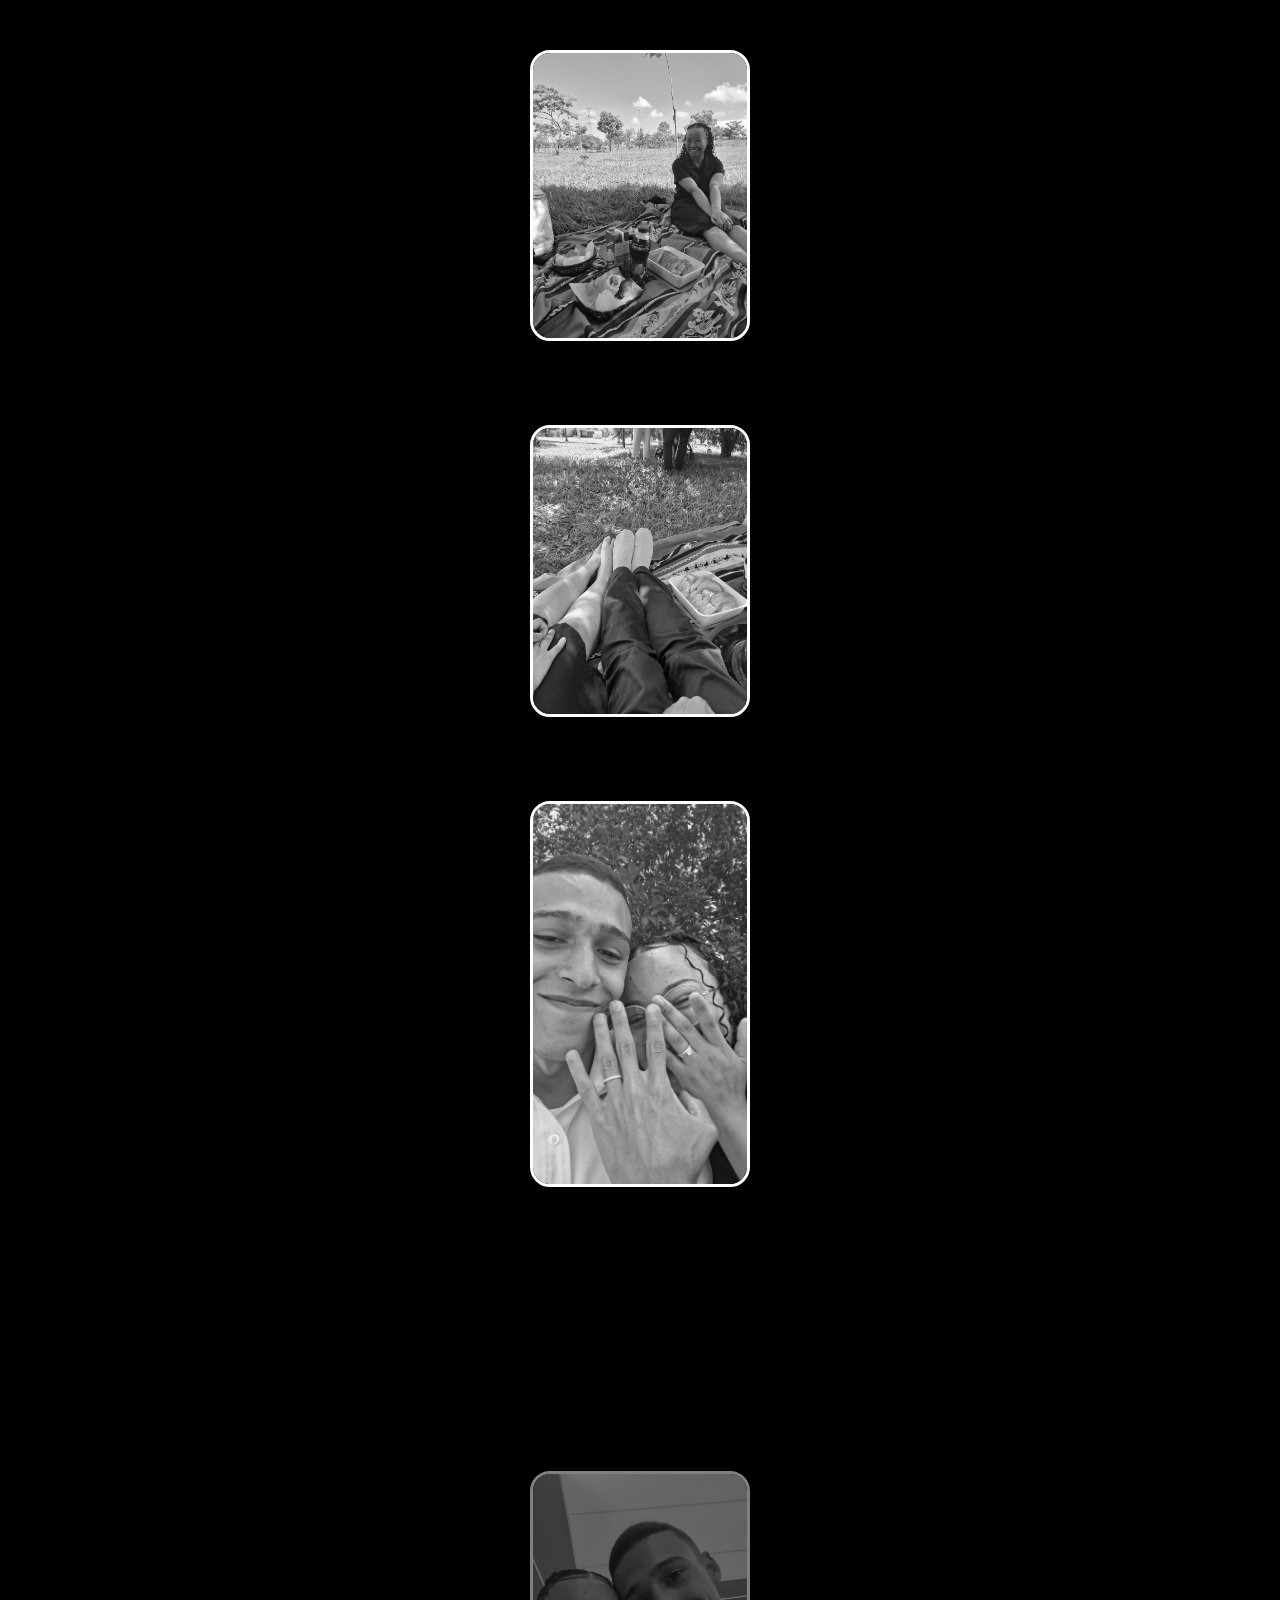
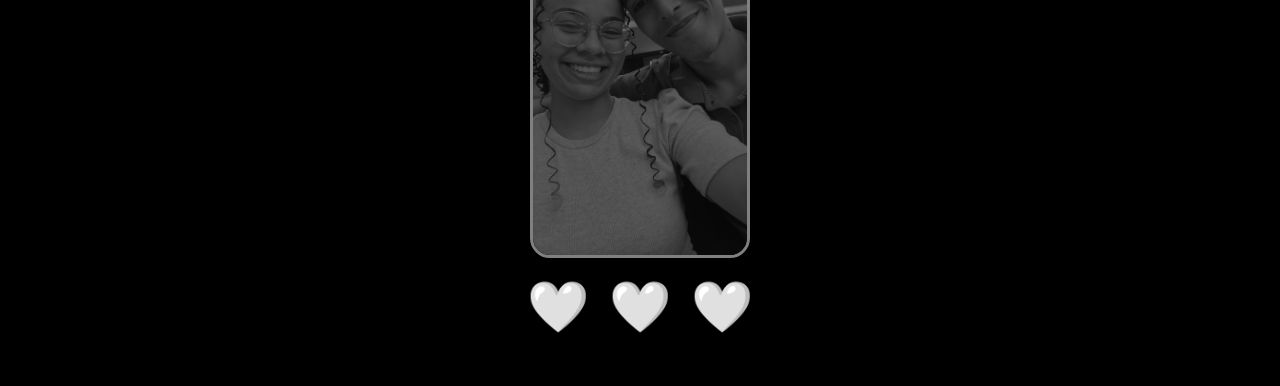
<file: index.html>
<!DOCTYPE html>
<html lang="pt-BR">
<head>
  <meta charset="UTF-8">
  <meta name="viewport" content="width=device-width, initial-scale=1.0">
  <title>Memórias</title>

  <link rel="stylesheet" href="css/style.css">
</head>

<body>

  <div class="timeline">

    <a href="game.html?heart=1" class="photo" id="photo1">
      <img src="img/20260328_101205.jpg">
    </a>

    <a href="game.html?heart=2" class="photo" id="photo2">
      <img src="img/20260328_101155.jpg">
    </a>

    <a href="game.html?heart=3" class="photo" id="photo3">
      <img src="img/IMG-20260328-WA0017.jpg">
    </a>

    <div class="final-section">

      <img src="img/IMG-20260428-WA0042.jpg"
           class="final-photo"
           id="finalPhoto">

      <div class="hearts">
        <span id="c1">🤍</span>
        <span id="c2">🤍</span>
        <span id="c3">🤍</span>
      </div>

    </div>

  </div>

  <script>

    const nav =
  performance.getEntriesByType("navigation")[0];

if (nav && nav.type === "reload") {
  sessionStorage.clear();
}
    
    function update(){

      const h1 = sessionStorage.getItem("heart_1");
      const h2 = sessionStorage.getItem("heart_2");
      const h3 = sessionStorage.getItem("heart_3");

      const c1 = document.getElementById("c1");
      const c2 = document.getElementById("c2");
      const c3 = document.getElementById("c3");

      const p1 = document.querySelector("#photo1 img");
      const p2 = document.querySelector("#photo2 img");
      const p3 = document.querySelector("#photo3 img");

      const finalPhoto = document.getElementById("finalPhoto");

      if(h1 === "true"){
        c1.innerHTML = "❤️";
        p1.style.filter = "grayscale(0%)";
      }

      if(h2 === "true"){
        c2.innerHTML = "❤️";
        p2.style.filter = "grayscale(0%)";
      }

      if(h3 === "true"){
        c3.innerHTML = "❤️";
        p3.style.filter = "grayscale(0%)";
      }

      if(h1 === "true" && h2 === "true" && h3 === "true"){
        finalPhoto.style.filter = "grayscale(0%)";
        finalPhoto.style.opacity = "1";
        finalPhoto.style.cursor = "pointer";

        finalPhoto.onclick = () => {
          window.location.href = "final.html";
        };
      }
    }

    update();
    window.addEventListener("pageshow", update);
    window.addEventListener("focus", update);
  </script>

</body>
</html>
</file>
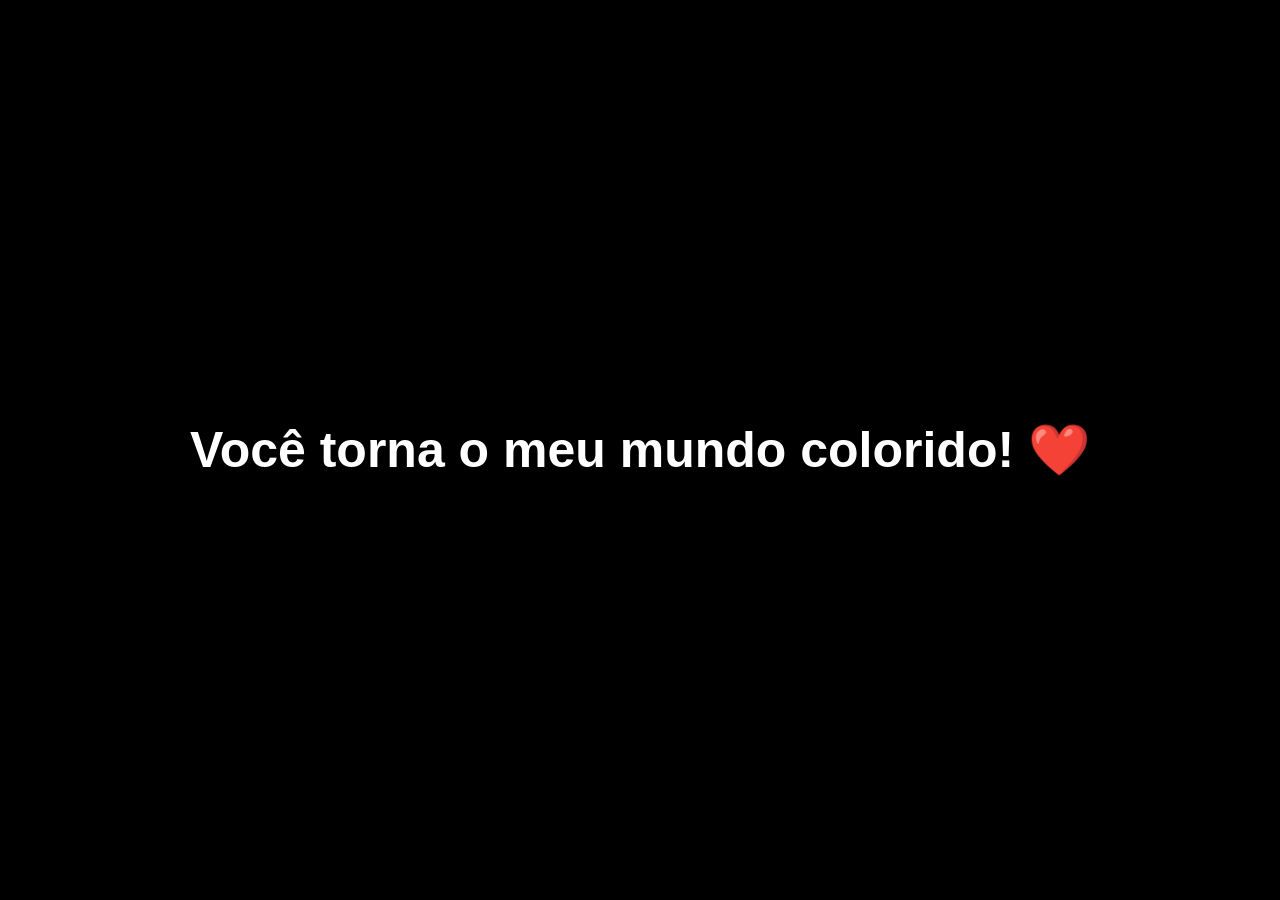
<file: final.html>
<!DOCTYPE html>
<html lang="pt-BR">
<head>
  <meta charset="UTF-8">
  <meta name="viewport" content="width=device-width, initial-scale=1.0">
  <title>Feliz Aniversário</title>

  <link rel="stylesheet" href="css/style.css">
</head>
<body class="final-body">

  <h1>
    Você torna o meu mundo colorido! ❤️
  </h1>

</body>
</html>
</file>
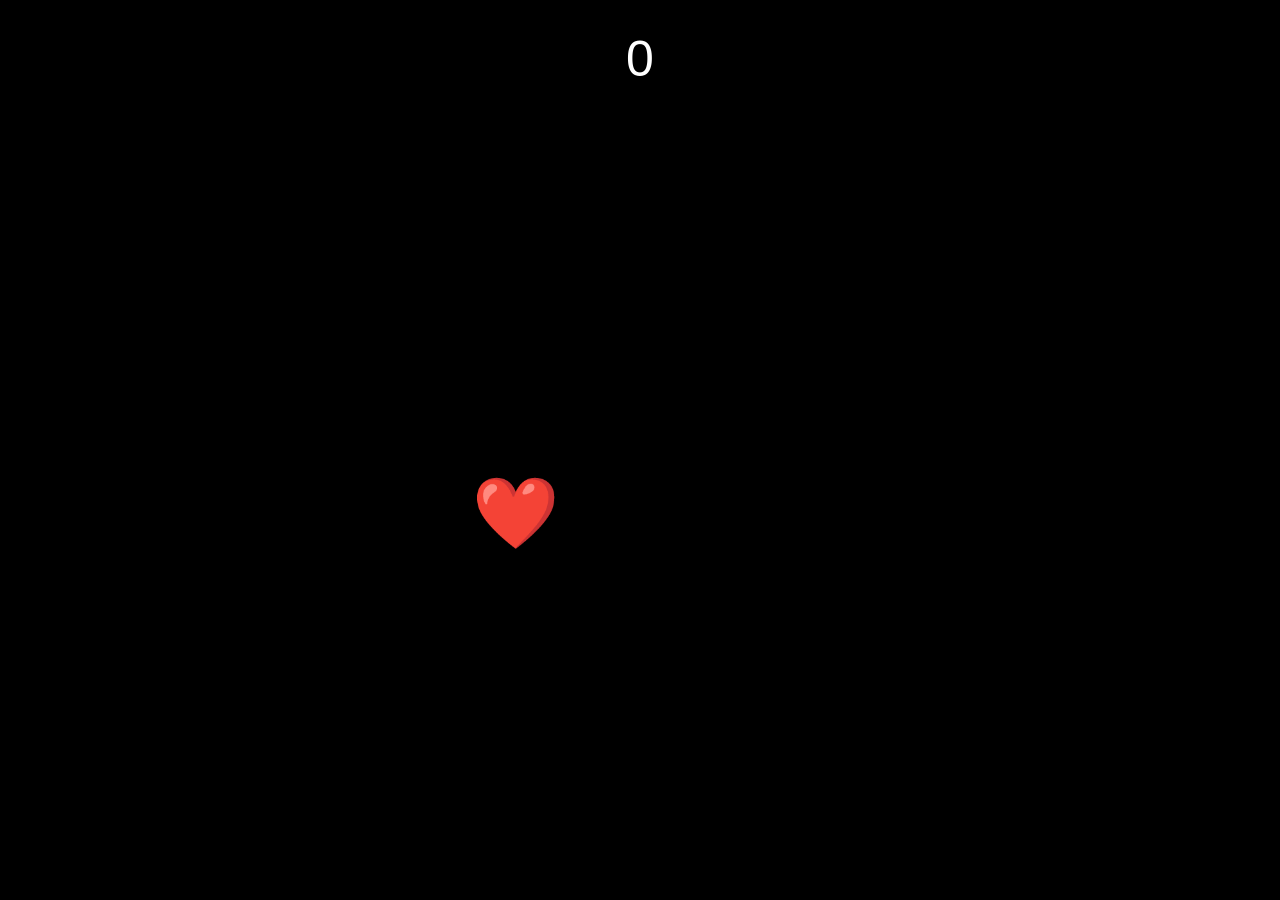
<file: game.html>
<!DOCTYPE html>
<html lang="pt-BR">
<head>
  <meta charset="UTF-8">
  <meta name="viewport" content="width=device-width, initial-scale=1.0">
  <title>Coração</title>

  <link rel="stylesheet" href="css/style.css">
</head>

<body class="game-body">

  <div id="timer">0</div>
  <div id="heart">❤️</div>

  <a href="index.html" id="backLink">Voltar</a>

  <script>
    document.addEventListener("DOMContentLoaded", () => {

      const heart = document.getElementById("heart");
      const timer = document.getElementById("timer");
      const backLink = document.getElementById("backLink");

      const params = new URLSearchParams(window.location.search);
      const heartId = params.get("heart");

      let x = 100;
      let y = 100;
      let vx = 6;
      let vy = 6;

      let moving = true;
      let seconds = 0;
      let interval = null;

      /* animação */
      function loop(){
        if(moving){
          x += vx;
          y += vy;

          const w = window.innerWidth;
          const h = window.innerHeight;
          const size = heart.offsetWidth;

          if(x <= 0 || x + size >= w) vx *= -1;
          if(y <= 0 || y + size >= h) vy *= -1;

          heart.style.left = x + "px";
          heart.style.top = y + "px";
        }

        requestAnimationFrame(loop);
      }

      loop();

      /* SEGURAR (MOBILE FIX COMPLETO) */
      function start(e){
        e.preventDefault();

        moving = false;
        seconds = 0;
        timer.innerText = "0";

        clearInterval(interval);

        interval = setInterval(() => {
          seconds++;
          timer.innerText = seconds;

          if(seconds >= 5){

            clearInterval(interval);

            if(heartId){
              sessionStorage.setItem(
  "heart_" + heartId,
  "true"
);
            }

            heart.style.display = "none";
            timer.style.display = "none";
            backLink.style.display = "block";
          }

        }, 1000);
      }

      function stop(){
        if(seconds < 5){
          clearInterval(interval);
          moving = true;
          timer.innerText = "0";
        }
      }

      /* MOBILE + DESKTOP 100% COMPATÍVEL */
      heart.addEventListener("touchstart", start, { passive:false });
      heart.addEventListener("touchend", stop);
      heart.addEventListener("touchcancel", stop);

      heart.addEventListener("mousedown", start);
      heart.addEventListener("mouseup", stop);

    });
  </script>

</body>
</html>
</file>
<file: css/style.css>
*{
  margin:0;
  padding:0;
  box-sizing:border-box;
}

body{
  background:black;
  color:white;
  font-family:Arial, sans-serif;
}

/* TIMELINE */
.timeline{
  width:100%;
  min-height:200vh;
  padding:50px 0;

  display:flex;
  flex-direction:column;
  align-items:center;
  gap:80px;
}

.photo{
  width:220px;
  display:block;
}

.photo img{
  width:100%;
  border-radius:20px;
  filter:grayscale(100%);
  border:3px solid white;
  transition:0.4s;
}

/* FINAL */
.final-section{
  margin-top:200px;
  display:flex;
  flex-direction:column;
  align-items:center;
  gap:20px;
}

.final-photo{
  width:220px;
  border-radius:20px;
  filter:grayscale(100%);
  border:3px solid white;
  opacity:0.5;
  transition:0.4s;
}

.hearts{
  display:flex;
  gap:20px;
  font-size:50px;
}

.filled{
  color:red;
}

/* GAME */
.game-body{
  width:100vw;
  height:100vh;
  overflow:hidden;
  position:relative;
  background:black;
}

/* coração mais responsivo no mobile */
#heart{
  position:absolute;
  left:100px;
  top:100px;

  font-size:70px;
  color:red;

  user-select:none;
  -webkit-user-select:none;

  touch-action:none;
  cursor:pointer;

  z-index:10;
}

#timer{
  position:absolute;
  top:30px;
  left:50%;
  transform:translateX(-50%);
  font-size:50px;
  z-index:10;
}

#backLink{
  position:absolute;
  top:50%;
  left:50%;
  transform:translate(-50%, -50%);
  color:white;
  font-size:32px;
  text-decoration:none;
  display:none;
}

/* FINAL PAGE */
.final-body{
  width:100vw;
  height:100vh;

  display:flex;
  justify-content:center;
  align-items:center;

  text-align:center;
  padding:20px;
}

.final-body h1{
  font-size:50px;
}
</file>
